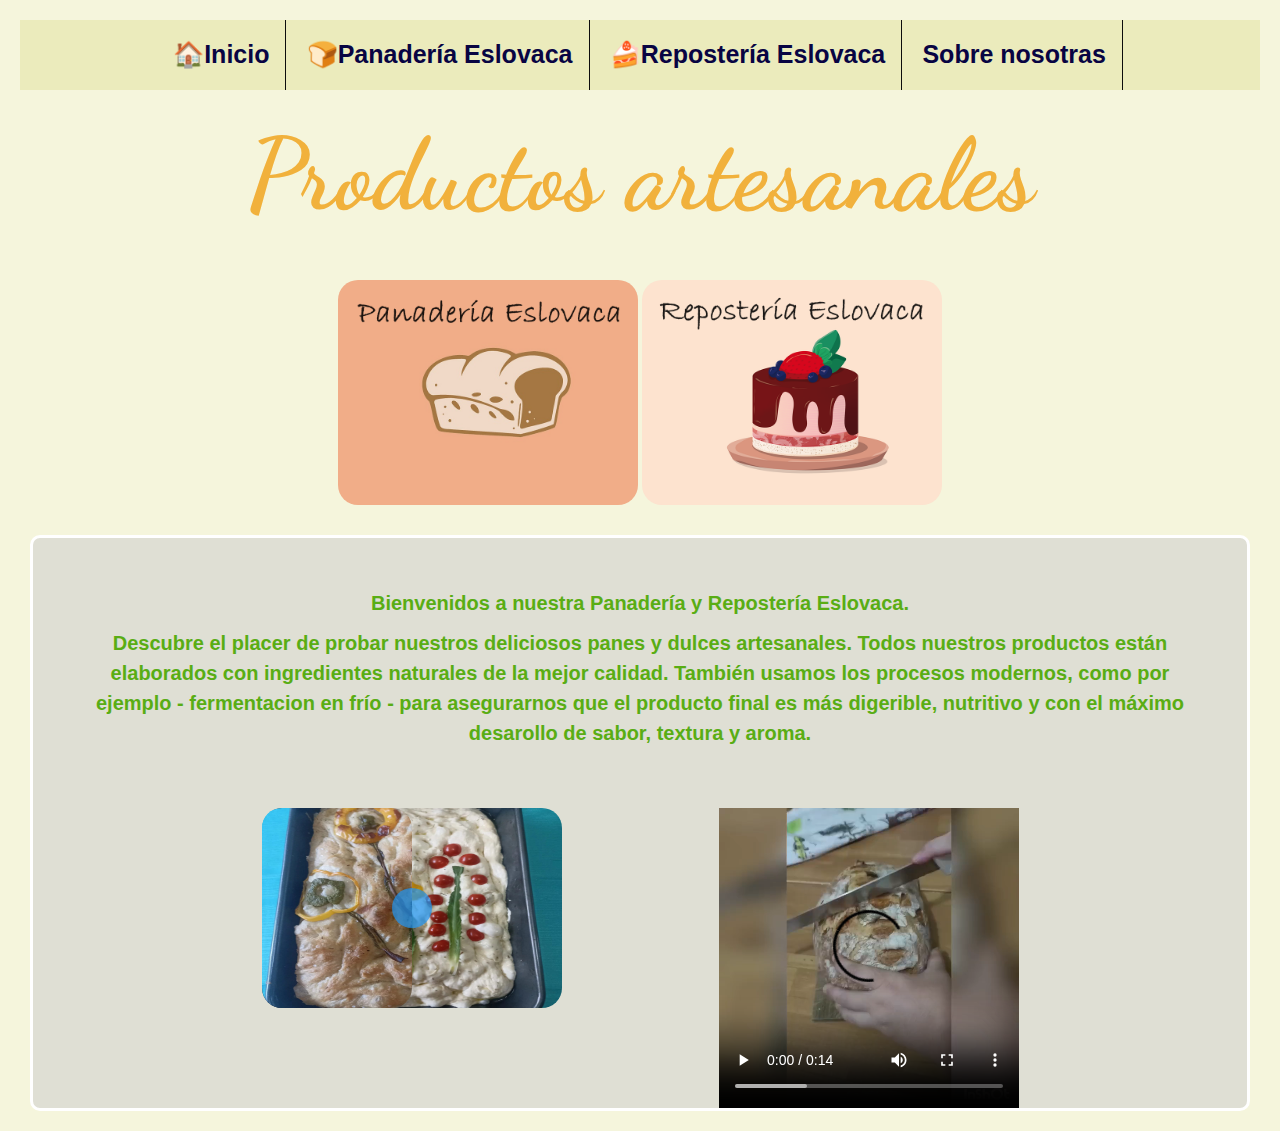
<file: index.html>
<html>
  <html lang="es">
  <head>
    <meta name="viewport" content="width=device-width, initial-scale=1.0">
    <link rel="preconnect" href="https://fonts.googleapis.com" />
    <link rel="preconnect" href="https://fonts.gstatic.com" crossorigin />
    <link
      href="https://fonts.googleapis.com/css?family=Dancing Script"
      rel="stylesheet"
    />
   <link
    href="https://fonts.googleapis.com/css?family=Dancing Script"
    rel="stylesheet"/>
  <link rel="stylesheet" href="https://maxcdn.bootstrapcdn.com/bootstrap/3.3.7/css/bootstrap.min.css">
  <link rel="stylesheet" href="https://cdnjs.cloudflare.com/ajax/libs/font-awesome/4.7.0/css/font-awesome.min.css">
  <link rel="stylesheet" href="https://www.w3schools.com/w3css/4/w3.css">
    <title>Productos artesanales de eslovacas</title>
    <link rel="icon" type="image/x-icon" href="/images/homepage/favicon.jpg">

    <style>
      .main-title {
        color: #f1b13c;
        font-family: Dancing Script, serif;
        font-size: 100px;
        padding: 20px;
        font-weight: bold;
      }
    
      @media screen and (max-width: 600px) {
      .main-title {
        font-size: 80px;
      }
    }
    .topnav {
  background-color:  #ebebbc;
  overflow: hidden;
  text-align: center;
}

@media screen and (max-width: 600px) {
.topnav {
  display: none;
}   
}

/* Style the links inside the navigation bar */
.topnav a {
  color: hsl(244, 89%, 14%);
  text-align: center;
  padding: 16px 16px;
  text-decoration: none;
  font-size: 25px;
  border-right: 1px solid #0c0c0c;
  display: inline-block;
  font-weight: bold;
  }

/* Change the color of links on hover */
.topnav a:hover {
  background-color: hsl(172, 74%, 49%);
  color: black;
}

/* Add a color to the active/current link */
.topnav a.active {
  background-color: #04AA6D;
  color: hsl(158, 95%, 34%);
}


        body {
        text-align: center;
        background: beige;
        margin: 20px;
      }
     
      div.logos{
      padding: 20px;
    }
      div.logos img {
        width: 300px;
        border-radius: 20px;
        cursor: pointer;     
       }
       div.logos img:hover {
        transform: scale(1.2);
      }
      .inner-content img  {
        float: left;
        border-radius: 20px;
       width: 100px;   
        }

        .flex-container {
        font-size: 20px;
        font-weight: bold;
        color: hwb(93 8% 32%);
        border: 3px solid white;
        border-radius: 10px;
        background: #cecece8a;
        display: flex;
        flex-wrap: wrap;
        margin: 10px;
        justify-content: space-around;        
        }

        @media screen and (max-width: 600px) {
      .flex-container {
        display: grid;
        }
    }

     .inner-content    {
      text-align:inherit;
      padding: 50px;
         }

    .img-comp-container {
      position: relative;
      height: 200px; /*should be the same height as the images*/
      box-sizing: border-box;
      display: block;
       }
       
    .img-comp-img {
      position: absolute;
      width: auto;
      height: auto;
      overflow:hidden;
      border-radius: 20px;
       }
    
    .img-comp-img img {
      display:block;
      }
    
    .img-comp-slider {
      position: absolute;
      z-index:9;
      cursor: ew-resize;
      /*set the appearance of the slider:*/
      width: 40px;
      height: 40px;
      background-color: #2196F3;
      opacity: 0.7;
      border-radius: 50%;
      vertical-align: middle;
    }
    video {
      display: flex;
    }

       </style>
    
    </head>
    
  <body>
    <div class="topnav" id="myTopnav">
      <a href="./index.html">&#127968;Inicio</a>
      <a href="./PanaderíaEslovaca">&#127838;Panadería Eslovaca</a>
      <a href="./ReposteríaEslovaca">&#127856;Repostería Eslovaca</a>
      <a href="./Sobre nosotras.html">Sobre nosotras</a>
      </div>
  
      <!-- Sidebar -->
  <div class="w3-sidebar w3-bar-block w3-border-right w3-animate-left" style="display:none" id="mySidebar">
    <button onclick="w3_close()" class="w3-bar-item w3-large">&times;</button>
    <a href="./index.html" class="w3-bar-item w3-button">&#127968;Inicio</a>
    <a href="./PanaderíaEslovaca" class="w3-bar-item w3-button">&#127838;Panadería Eslovaca</a>
    <a href="./ReposteríaEslovaca" class="w3-bar-item w3-button">&#127856;Repostería Eslovaca</a>
    <a href="./Sobre nosotras.html" class="w3-bar-item w3-button">Sobre nosotras</a>
  </div>
  
  <!-- Page Content -->
  <div class="w3-teal">
    <button class="w3-button w3-teal w3-xlarge w3-left w3-hide-large" onclick="w3_open()">☰</button>
    </div>
  
  
    <h1 class="main-title">Productos artesanales</h1>

      <div class="logos">
    <a href="./PanaderíaEslovaca">
    <img src="images/homepage/Logo panadería letras.png" alt="Panadería Eslovaca">
    </a>
     <a href="./ReposteríaEslovaca">
  <img src="images/homepage/Logo repostería letras.png" alt="Repostería Eslovaca">
</a>
</div>


    <div class="flex-container">
      <div class="inner-content">
        <p>Bienvenidos a nuestra Panadería y Repostería Eslovaca.</p>
        <p>Descubre el placer de probar nuestros deliciosos panes y dulces artesanales.
           Todos nuestros productos están elaborados con ingredientes naturales de la mejor calidad. 
           También usamos los procesos modernos, como por ejemplo - fermentacion en frío - para asegurarnos que el
           producto final es más digerible, nutritivo y con el máximo desarollo de sabor, textura y aroma.</p>
         
    </div>
   
    <div class="img-comp-container">
      <div class="img-comp-img">
        <img src="images/homepage/Foccacia before.jpg" width="300" height="200">
      </div>
      <div class="img-comp-img img-comp-overlay">
        <img src="images/homepage/Foccacia after.jpg" width="300" height="200">
      </div>
    </div>

    <div>
    <video width="300" height="auto" controls>
      <source src="images/homepage/cutting the bread.mp4" type="video/mp4">
      </video>
    </div>
  </div>

       </body>
</html>


<script>
  initComparisons();
 
function initComparisons() {
  var x, i;
  /* Find all elements with an "overlay" class: */
  x = document.getElementsByClassName("img-comp-overlay");
  for (i = 0; i < x.length; i++) {
    /* Once for each "overlay" element:
    pass the "overlay" element as a parameter when executing the compareImages function: */
    compareImages(x[i]);
  }
  function compareImages(img) {
    var slider, img, clicked = 0, w, h;
    /* Get the width and height of the img element */
    w = img.offsetWidth;
    h = img.offsetHeight;
    /* Set the width of the img element to 50%: */
    img.style.width = (w / 2) + "px";
    /* Create slider: */
    slider = document.createElement("DIV");
    slider.setAttribute("class", "img-comp-slider");
    /* Insert slider */
    img.parentElement.insertBefore(slider, img);
    /* Position the slider in the middle: */
    slider.style.top = (h / 2) - (slider.offsetHeight / 2) + "px";
    slider.style.left = (w / 2) - (slider.offsetWidth / 2) + "px";
    /* Execute a function when the mouse button is pressed: */
    slider.addEventListener("mousedown", slideReady);
    /* And another function when the mouse button is released: */
    window.addEventListener("mouseup", slideFinish);
    /* Or touched (for touch screens: */
    slider.addEventListener("touchstart", slideReady);
     /* And released (for touch screens: */
    window.addEventListener("touchend", slideFinish);
    function slideReady(e) {
      /* Prevent any other actions that may occur when moving over the image: */
      e.preventDefault();
      /* The slider is now clicked and ready to move: */
      clicked = 1;
      /* Execute a function when the slider is moved: */
      window.addEventListener("mousemove", slideMove);
      window.addEventListener("touchmove", slideMove);
    }
    function slideFinish() {
      /* The slider is no longer clicked: */
      clicked = 0;
    }
    function slideMove(e) {
      var pos;
      /* If the slider is no longer clicked, exit this function: */
      if (clicked == 0) return false;
      /* Get the cursor's x position: */
      pos = getCursorPos(e)
      /* Prevent the slider from being positioned outside the image: */
      if (pos < 0) pos = 0;
      if (pos > w) pos = w;
      /* Execute a function that will resize the overlay image according to the cursor: */
      slide(pos);
    }
    function getCursorPos(e) {
      var a, x = 0;
      e = (e.changedTouches) ? e.changedTouches[0] : e;
      /* Get the x positions of the image: */
      a = img.getBoundingClientRect();
      /* Calculate the cursor's x coordinate, relative to the image: */
      x = e.pageX - a.left;
      /* Consider any page scrolling: */
      x = x - window.pageXOffset;
      return x;
    }
    function slide(x) {
      /* Resize the image: */
      img.style.width = x + "px";
      /* Position the slider: */
      slider.style.left = img.offsetWidth - (slider.offsetWidth / 2) + "px";
    }
  }
}
</script>

<script>
  function w3_open() {
    document.getElementById("mySidebar").style.display = "block";
  }
  
  function w3_close() {
    document.getElementById("mySidebar").style.display = "none";
  }
  </script>
</file>
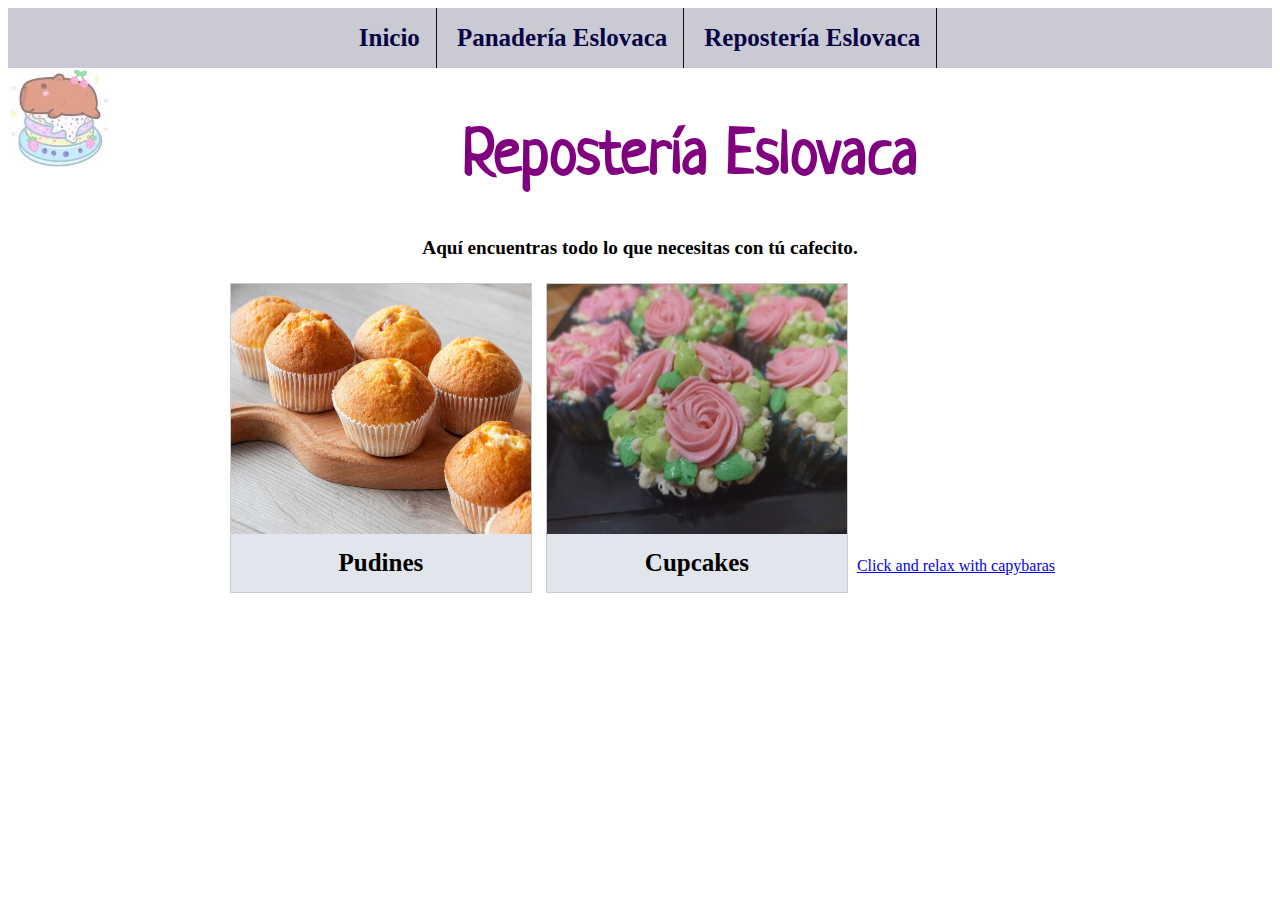
<file: Repostería eslovaca.html>
<html>
<html lang="en">
<head>
<link rel="preconnect" href="https://fonts.googleapis.com">
<link rel="preconnect" href="https://fonts.gstatic.com" crossorigin>
<link href="https://fonts.googleapis.com/css2?family=Neucha&display=swap" rel="stylesheet">
<title>Repostería Eslovaca</title>
</head>
<body>
  <div class="topnav">
    <a href="./index.html">Inicio</a>
    <a href="./PanaderíaEslovaca">Panadería Eslovaca</a>
    <a href="./ReposteríaEslovaca">Repostería Eslovaca</a>
    </div>

<img class="img-logo" src="images/reposteria/capy logo reposteria.jpg" width="100" height="100">

<h1>Repostería Eslovaca</h1>

<p>
Aquí encuentras todo lo que necesitas con tú cafecito.
</p>
<div class="productos">
<img src="images/reposteria/pudines.jpg" width="300" height="250">
<div class="desc">Pudines</div>
</div>
<div class="productos">
<img src="images/reposteria/cupcakes.jpg" width="300" height="250">
<div class="desc">Cupcakes</div>
</div>

<a href="https://www.youtube.com/shorts/9lOYm0UXgwI?feature=share">Click and relax with capybaras</a>


</body>
</html>

<style>
body {
background-image: url("https://img.freepik.com/free-photo/frame-food-ingredients-baking-gently-pink-pastel-background-cooking-flat-lay-with-copy-space-top-view-baking-concept-flat-lay_127032-2200.jpg");
background-size: cover;
text-align: center;
}

h1 {
  color: purple;
  font-family:neucha-regular;
  font-family:"Neucha", cursive;
  font-weight:1000;
  font-style:normal;
  font-stretch: semi-expanded;
  font-size: 400%;
  text-align:center;
  }
 
.topnav {
  background-color: #c9cad4;
  overflow: hidden;
  text-align: center;
}
/* Style the links inside the navigation bar */
.topnav a {
  color: hsl(244, 89%, 14%);
  text-align: center;
  padding: 16px 16px;
  text-decoration: none;
  font-size: 25px;
  border-right: 1px solid #0c0c0c;
  display: inline-block;
  font-weight: bold;
}

/* Change the color of links on hover */
.topnav a:hover {
  background-color: hsl(172, 74%, 49%);
  color: black;
}

/* Add a color to the active/current link */
.topnav a.active {
  background-color: #04AA6D;
  color: hsl(158, 95%, 34%);
}
.img-logo {
  border-radius: 20px;
  float: left;
}
p
{font-size: larger;
text-align: center;
font-weight: bold;
}
div.productos {
  margin: 5px;
  border: 1px solid #ccc;
  width: 300px;
  height: auto;
  display: inline-block;
}
div.desc {
  padding: 15px;
  text-align: center;
  background-color: #e2e5eb;
  font-size: 25px;
  font-weight: bold;
}
</style>
</file>
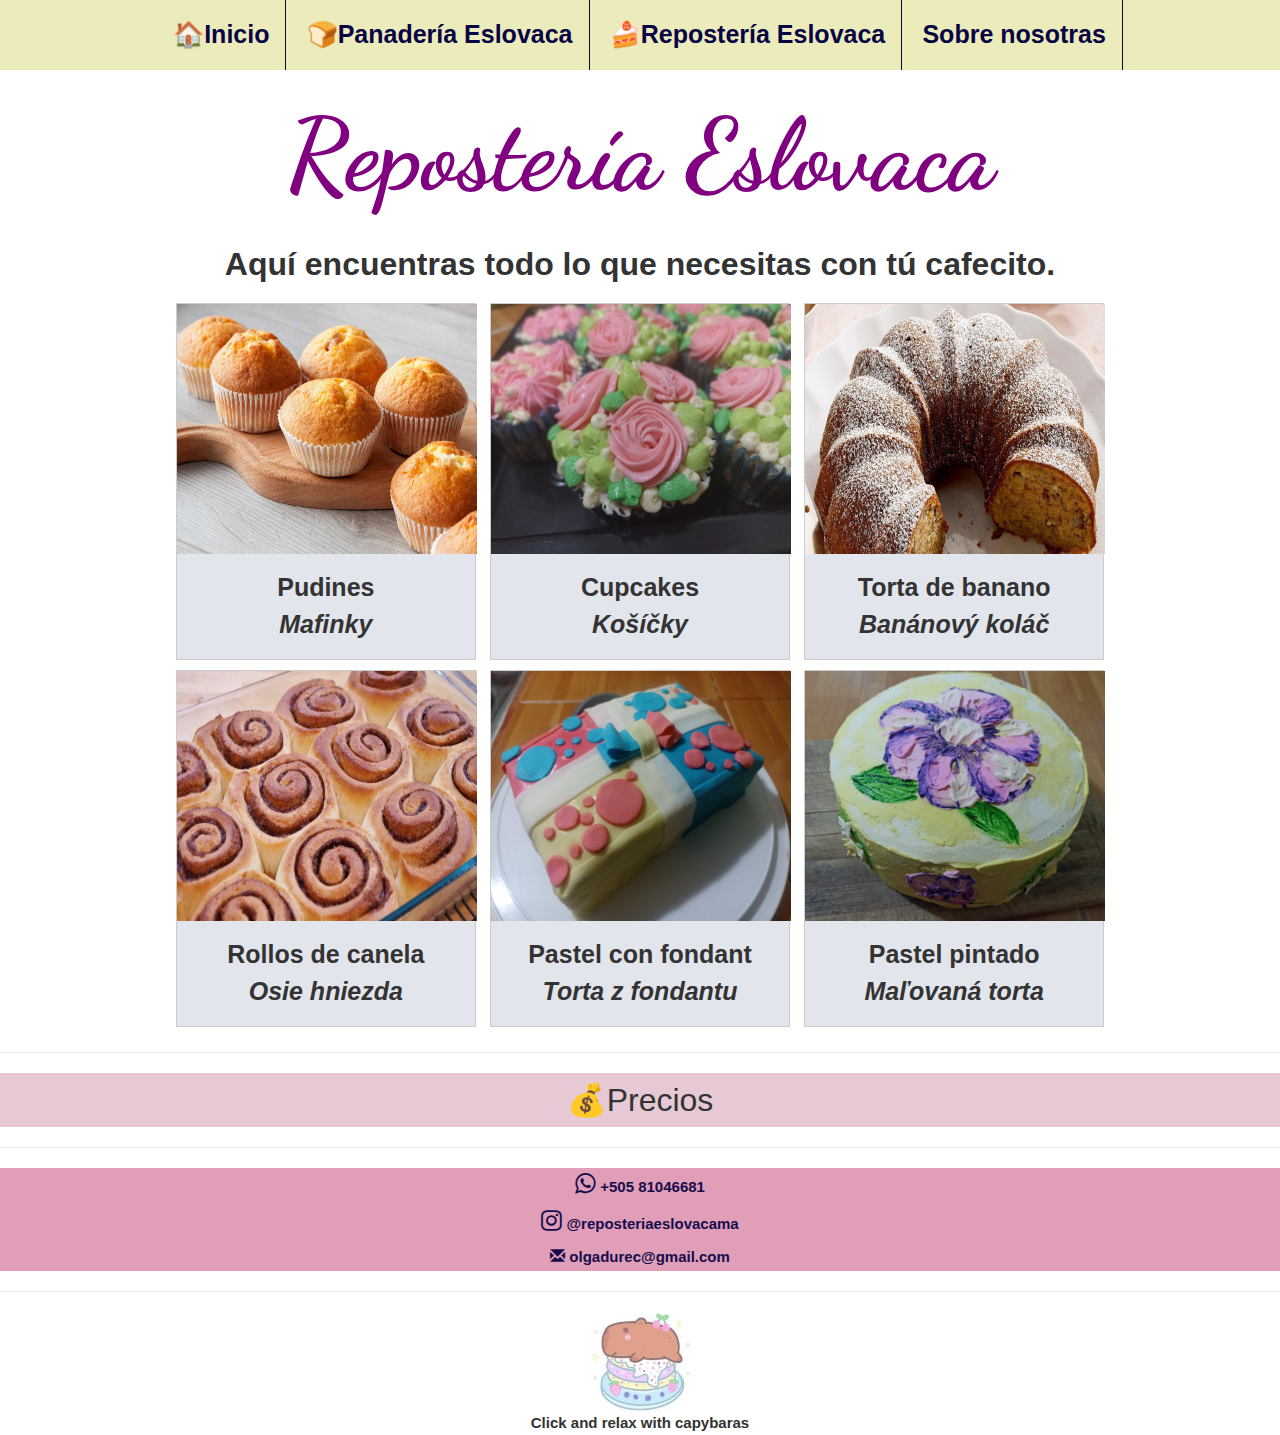
<file: ReposteríaEslovaca.html>
<html>
<html lang="es">
<head>
<meta name="viewport" content="width=device-width, initial-scale=1.0">
<link rel="preconnect" href="https://fonts.googleapis.com">
<link rel="preconnect" href="https://fonts.gstatic.com" crossorigin>
<link href="https://fonts.googleapis.com/css2?family=Neucha&display=swap" rel="stylesheet">
<title>Repostería Eslovaca</title>
<link rel="icon" type="image/x-icon" href="/images/homepage/favicon.jpg">
<link rel="stylesheet" href="https://maxcdn.bootstrapcdn.com/bootstrap/3.3.7/css/bootstrap.min.css">
<link rel="stylesheet" href="https://cdnjs.cloudflare.com/ajax/libs/font-awesome/4.7.0/css/font-awesome.min.css">
<link
  href="https://fonts.googleapis.com/css?family=Dancing Script"
  rel="stylesheet"/>
<link rel="stylesheet" href="https://www.w3schools.com/w3css/4/w3.css">

</head>
<body>
  <div class="topnav" id="myTopnav">
    <a href="./index.html">&#127968;Inicio</a>
    <a href="./PanaderíaEslovaca">&#127838;Panadería Eslovaca</a>
    <a href="./ReposteríaEslovaca">&#127856;Repostería Eslovaca</a>
    <a href="./Sobre nosotras.html">Sobre nosotras</a>
    </div>

  <!-- Sidebar -->
<div class="w3-sidebar w3-bar-block w3-border-right w3-animate-left" style="display:none" id="mySidebar">
  <button onclick="w3_close()" class="w3-bar-item w3-large">&times;</button>
  <a href="./index.html" class="w3-bar-item w3-button">&#127968;Inicio</a>
  <a href="./PanaderíaEslovaca" class="w3-bar-item w3-button">&#127838;Panadería Eslovaca</a>
  <a href="./ReposteríaEslovaca" class="w3-bar-item w3-button">&#127856;Repostería Eslovaca</a>
  <a href="./Sobre nosotras.html" class="w3-bar-item w3-button">Sobre nosotras</a>
</div>

<!-- Page Content -->
<div class="w3-teal">
  <button class="w3-button w3-teal w3-xlarge w3-left w3-hide-large" onclick="w3_open()">☰</button>
  </div>

<script>
  function w3_open() {
    document.getElementById("mySidebar").style.display = "block";
  }
  
  function w3_close() {
    document.getElementById("mySidebar").style.display = "none";
  }
  </script>


<h1>Repostería Eslovaca</h1>

<p class="logo"> 
Aquí encuentras todo lo que necesitas con tú cafecito.
<section>
</p>
<div class="productos">
<img src="images/reposteria/pudines.jpg" width="300" height="250">
<div class="desc">Pudines<br><i>Mafinky</i> </div>
</div>
<div class="productos">
<img src="images/reposteria/cupcakes.jpg" width="300" height="250">
<div class="desc">Cupcakes<br><i>Košíčky</i></div>
</div>
<div class="productos">
  <img src="images/reposteria/torta de banano.jpg" width="300" height="250">
  <div class="desc">Torta de banano<br><i>Banánový koláč</i></div>
  </div>
</section>
  <div class="productos">
  <img src="images/reposteria/Rollos de canela.jpg" width="300" height="250">
  <div class="desc">Rollos de canela<br><i>Osie hniezda</i></div>
  </div>
  <div class="productos">
    <img src="images/reposteria/fondant.jpg" width="300" height="250">
    <div class="desc">Pastel con fondant<br><i>Torta z fondantu</i></div>
    </div>
    <div class="productos">
    <img src="images/reposteria/crema de mantequilla.jpg" width="300" height="250">
    <div class="desc">Pastel pintado<br><i>Maľovaná torta</i></div>
    </div>
    <hr>
<div class="Precios">
 <a href="images/documents/repostería – precios - $.pdf"> &#128176;Precios</a>
  </div>
<hr>
  <footer>
    <p><i class="fa fa-whatsapp" style="font-size:24px"></i>
      +505 81046681</p>
    <p><p><i class="fa fa-instagram" style="font-size:24px"></i> 
      @reposteriaeslovacama</p>
      <i class="glyphicon glyphicon-envelope"></i>
    <a href="mailto:olgadurec@gmail.com">olgadurec@gmail.com</a>
  </footer>
  <hr>
    <img class="img-logo" src="images/reposteria/capy logo reposteria.jpg" width="100" height="100">
    <div class="capybaras">
<a href="https://www.youtube.com/shorts/9lOYm0UXgwI?feature=share">Click and relax with capybaras</a>


</body>
</html>

<style>
body {
background-image: url("https://img.freepik.com/free-photo/frame-food-ingredients-baking-gently-pink-pastel-background-cooking-flat-lay-with-copy-space-top-view-baking-concept-flat-lay_127032-2200.jpg");
background-size: cover;
text-align: center;
}

h1 {
  color: purple;
  font-family: Dancing Script, serif;
  font-size: 100px;
  font-weight: bold;
  text-align:center;
  padding: 20px;
  }
 
  .topnav {
  background-color:  #ebebbc;
  overflow: hidden;
  text-align: center;
}

@media screen and (max-width: 600px) {
.topnav {
  display: none;
}   
}

/* Style the links inside the navigation bar */
.topnav a {
  color: hsl(244, 89%, 14%);
  text-align: center;
  padding: 16px 16px;
  text-decoration: none;
  font-size: 25px;
  border-right: 1px solid #0c0c0c;
  display: inline-block;
  font-weight: bold;
  }

/* Change the color of links on hover */
.topnav a:hover {
  background-color: hsl(172, 74%, 49%);
  color: black;
}

/* Add a color to the active/current link */
.topnav a.active {
  background-color: #04AA6D;
  color: hsl(158, 95%, 34%);
}

.img-logo {
  border-radius: 20px;
  animation-fill-mode: none;
}
p.logo
{font-size: xx-large;
text-align: center;
font-weight: bold;
}
div.productos {
  margin: 5px;
  border: 1px solid #ccc;
  width: 300px;
  height: auto;
  display: inline-block;
}
div.desc {
  padding: 15px;
  text-align: center;
  background-color: #e2e5eb;
  font-size: 25px;
  font-weight: bold;
}
div.precios {
    text-align: center;
    padding: 3px;
    background-color: hwb(337 79% 10%);
    font-size: xx-large;
    font-family: Verdana, Geneva, Tahoma, sans-serif;
  }
footer {
    text-align: center;
    padding: 3px;
    background-color: hwb(337 62% 12%);
    color: hsl(250, 72%, 17%);
    font-weight: bold;
    font-family: Verdana, Geneva, Tahoma, sans-serif;
  }
   div.capybaras{
    font-weight: bold;
    font-family: Verdana, Geneva, Tahoma, sans-serif;
  }
</style>
</file>
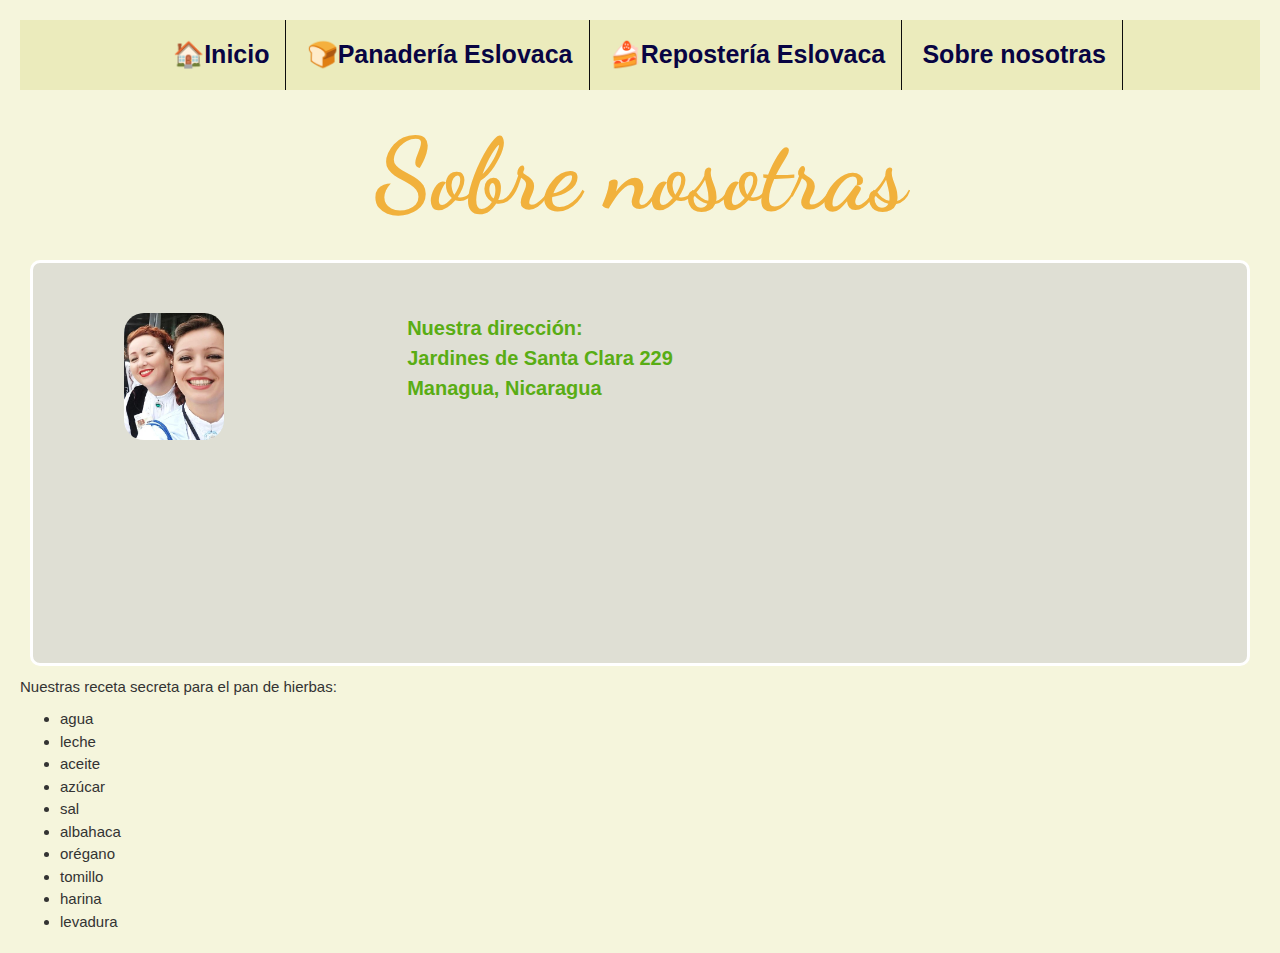
<file: Sobre nosotras.html>
<html>
  <html lang="es">
  <head>
    <meta name="viewport" content="width=device-width, initial-scale=1.0">
    <link rel="preconnect" href="https://fonts.googleapis.com" />
    <link rel="preconnect" href="https://fonts.gstatic.com" crossorigin />
    <link
      href="https://fonts.googleapis.com/css?family=Dancing Script"
      rel="stylesheet"
    />
    <link
    href="https://fonts.googleapis.com/css?family=Dancing Script"
    rel="stylesheet"/>
  <link rel="stylesheet" href="https://maxcdn.bootstrapcdn.com/bootstrap/3.3.7/css/bootstrap.min.css">
  <link rel="stylesheet" href="https://cdnjs.cloudflare.com/ajax/libs/font-awesome/4.7.0/css/font-awesome.min.css">
  <link rel="stylesheet" href="https://www.w3schools.com/w3css/4/w3.css">
    <title>Sobre nosotras</title>
    <link rel="icon" type="image/x-icon" href="/images/homepage/favicon.jpg">

    <style>
      .main-title {
        color: #f1b13c;
        font-family: Dancing Script, serif;
        font-size: 100px;
        padding: 20px;
        font-weight: bold;
        text-align: center;
      }
    
      @media screen and (max-width: 600px) {
      .main-title {
        font-size: 80px;
      }
    }
        body {
        text-align: left;
        background: beige;
        margin: 20px;
      }
     
      .inner-content img  {
       border-radius: 20px;
       width: 100px;   
        }

       .inner-content img:hover {
    /* Start the shake animation and make the animation last for 0.5 seconds */
    animation: shake 0.5s;
         /* When the animation is finished, start again */
    animation-iteration-count: infinite;
    }
    @keyframes shake {
    0% { transform: translate(1px, 1px) rotate(0deg); }
    10% { transform: translate(-1px, -2px) rotate(-1deg); }
    20% { transform: translate(-3px, 0px) rotate(1deg); }
    30% { transform: translate(3px, 2px) rotate(0deg); }
    40% { transform: translate(1px, -1px) rotate(1deg); }
    50% { transform: translate(-1px, 2px) rotate(-1deg); }
    60% { transform: translate(-3px, 1px) rotate(0deg); }
    70% { transform: translate(3px, 1px) rotate(-1deg); }
    80% { transform: translate(-1px, -1px) rotate(1deg); }
    90% { transform: translate(1px, 2px) rotate(0deg); }
    100% { transform: translate(1px, -2px) rotate(-1deg); }
    }
        .flex-container {
        font-size: 20px;
        font-weight: bold;
        color: hwb(93 8% 32%);
        border: 3px solid white;
        border-radius: 10px;
        background: #cecece8a;
        display: flex;
        flex-wrap: wrap;
        margin: 10px;
        justify-content: space-around;        
        }

        @media screen and (max-width: 600px) {
      .flex-container {
        display: grid;
        }
    }

     .inner-content    {
      text-align:inherit;
      padding: 50px;
         }

    .img-comp-container {
      position: relative;
      height: 200px; /*should be the same height as the images*/
      box-sizing: border-box;
      display: block;
       }
       
    .img-comp-img {
      position: absolute;
      width: auto;
      height: auto;
      overflow:hidden;
      border-radius: 20px;
       }
    
    .img-comp-img img {
      display:block;
      }
    

      .topnav {
  background-color:  #ebebbc;
  overflow: hidden;
  text-align: center;

   
}

@media screen and (max-width: 600px) {
.topnav {
  display: none;
}   
}

/* Style the links inside the navigation bar */
.topnav a {
  color: hsl(244, 89%, 14%);
  text-align: center;
  padding: 16px 16px;
  text-decoration: none;
  font-size: 25px;
  border-right: 1px solid #0c0c0c;
  display: inline-block;
  font-weight: bold;
  }

/* Change the color of links on hover */
.topnav a:hover {
  background-color: hsl(172, 74%, 49%);
  color: black;
}

/* Add a color to the active/current link */
.topnav a.active {
  background-color: #04AA6D;
  color: hsl(158, 95%, 34%);
}
           </style>
    
    </head>
    
  <body>
   
    <div class="topnav" id="myTopnav">
      <a href="./index.html">&#127968;Inicio</a>
      <a href="./PanaderíaEslovaca">&#127838;Panadería Eslovaca</a>
      <a href="./ReposteríaEslovaca">&#127856;Repostería Eslovaca</a>
      <a href="./Sobre nosotras.html">Sobre nosotras</a>
      </div>
  
      <!-- Sidebar -->
  <div class="w3-sidebar w3-bar-block w3-border-right w3-animate-left" style="display:none" id="mySidebar">
    <button onclick="w3_close()" class="w3-bar-item w3-large">&times;</button>
    <a href="./index.html" class="w3-bar-item w3-button">&#127968;Inicio</a>
    <a href="./PanaderíaEslovaca" class="w3-bar-item w3-button">&#127838;Panadería Eslovaca</a>
    <a href="./ReposteríaEslovaca" class="w3-bar-item w3-button">&#127856;Repostería Eslovaca</a>
    <a href="./Sobre nosotras.html" class="w3-bar-item w3-button">Sobre nosotras</a>
  </div>
  
  <!-- Page Content -->
  <div class="w3-teal">
    <button class="w3-button w3-teal w3-xlarge w3-left w3-hide-large" onclick="w3_open()">☰</button>
    </div>
  
  <script>
    function w3_open() {
      document.getElementById("mySidebar").style.display = "block";
    }
    
    function w3_close() {
      document.getElementById("mySidebar").style.display = "none";
    }
    </script>

    <h1 class="main-title">Sobre nosotras</h1>

      
<div class="flex-container">
      <div class="inner-content">
      <img src="images/homepage/Nosotras.jpg" alt="Nosotras">
      </div>
      <div class="inner-content">
        <p>
        Nuestra dirección: <br/>
        Jardines de Santa Clara 229 <br/>
        Managua, Nicaragua
       <p>
      </div>
    
      <div class="inner-content">
      <iframe src="https://www.google.com/maps/embed?pb=!1m14!1m12!1m3!1d669.858167616976!2d-86.2280789051386!3d12.158285362979614!2m3!1f0!2f0!3f0!3m2!1i1024!2i768!4f13.1!5e0!3m2!1ssk!2sni!4v1737155864724!5m2!1ssk!2sni" width="300" height="300" style="border:0;" allowfullscreen="" loading="lazy" referrerpolicy="no-referrer-when-downgrade"></iframe></a>
      </div>
   
</div>

<p>
  Nuestras receta secreta para el pan de hierbas:
</p>
<ul>
  <li>agua</li>
  <li>leche</li>
  <li>aceite</li>
  <li>azúcar</li>
  <li>sal</li>
  <li>albahaca</li>
  <li>orégano</li>
  <li>tomillo</li>
  <li>harina</li>
  <li>levadura</li>
</ul>
       </body>

  
<script>
  function myFunction(id) {
    var x = document.getElementById(id);
    if (x.className.indexOf("w3-show") == -1) {
      x.className += " w3-show";
    } else { 
      x.className = x.className.replace(" w3-show", "");
    }
  }
  </script>
        
</html>
</file>
